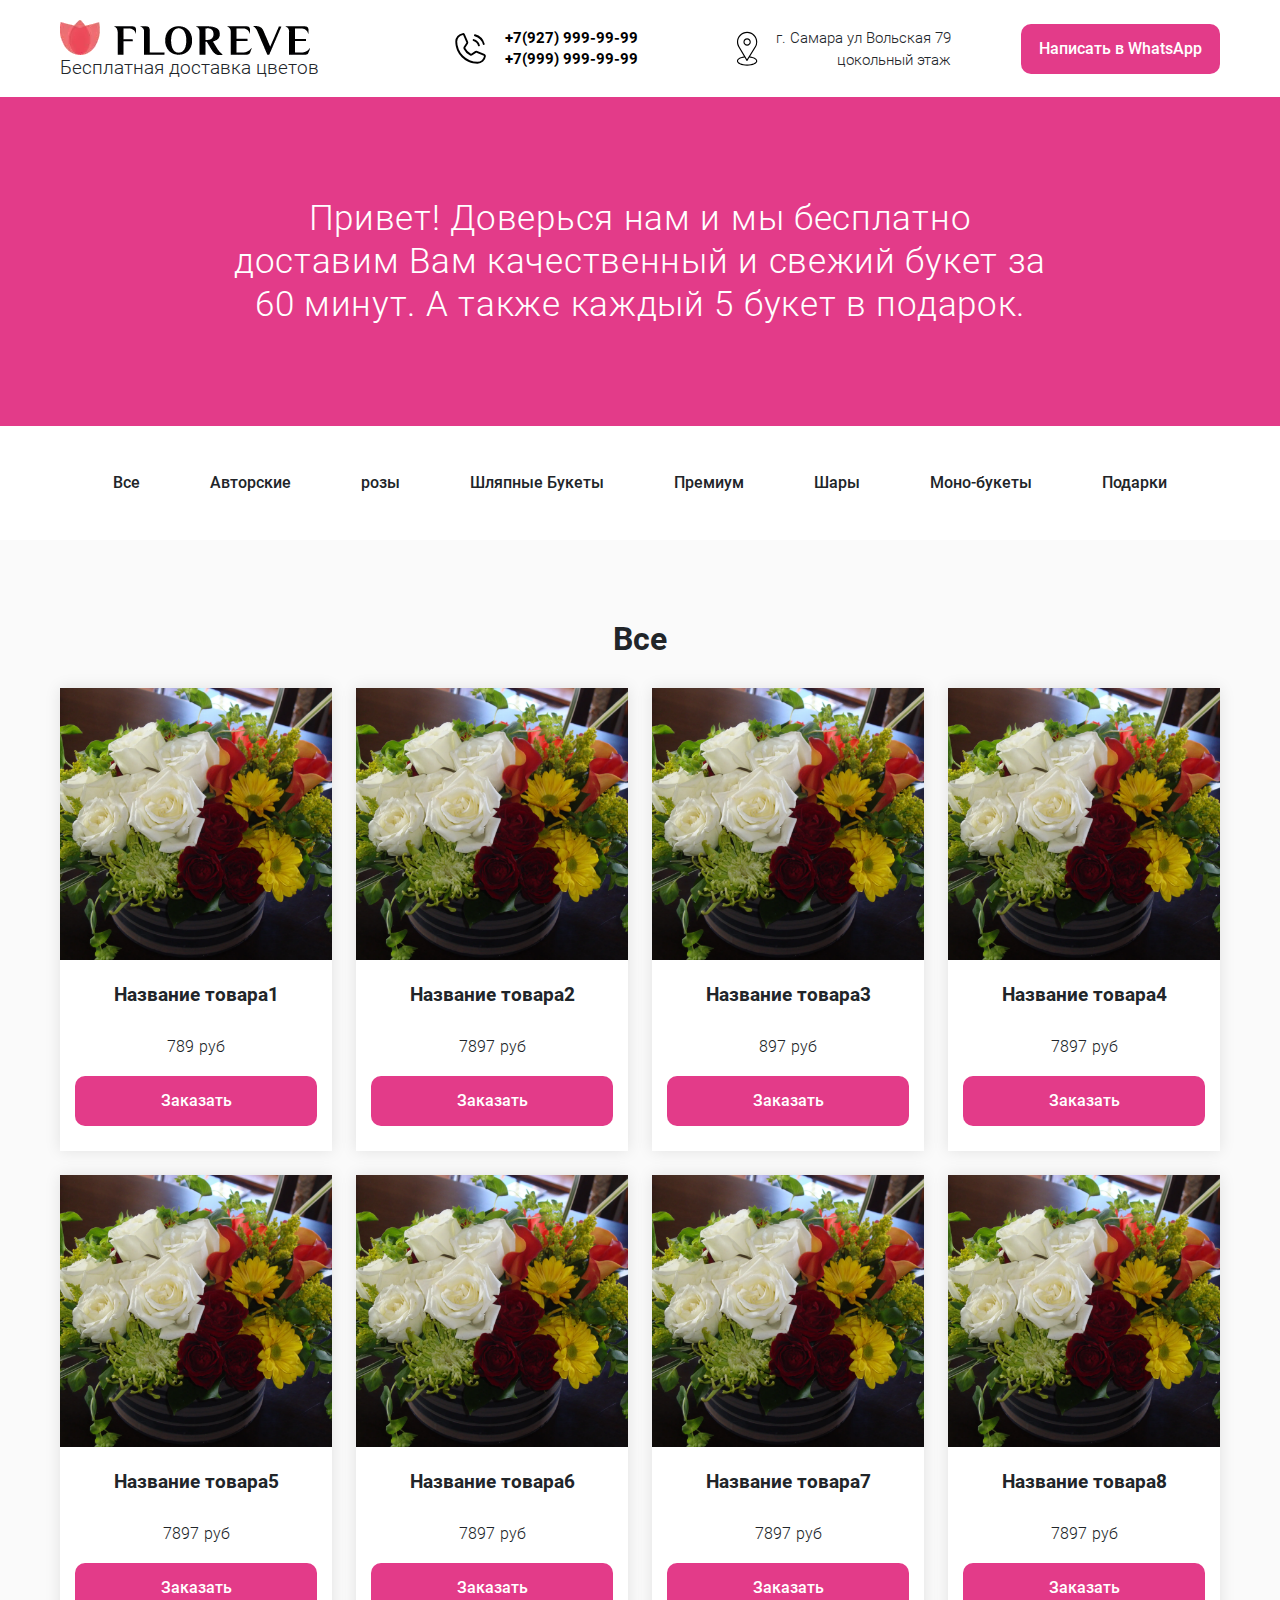
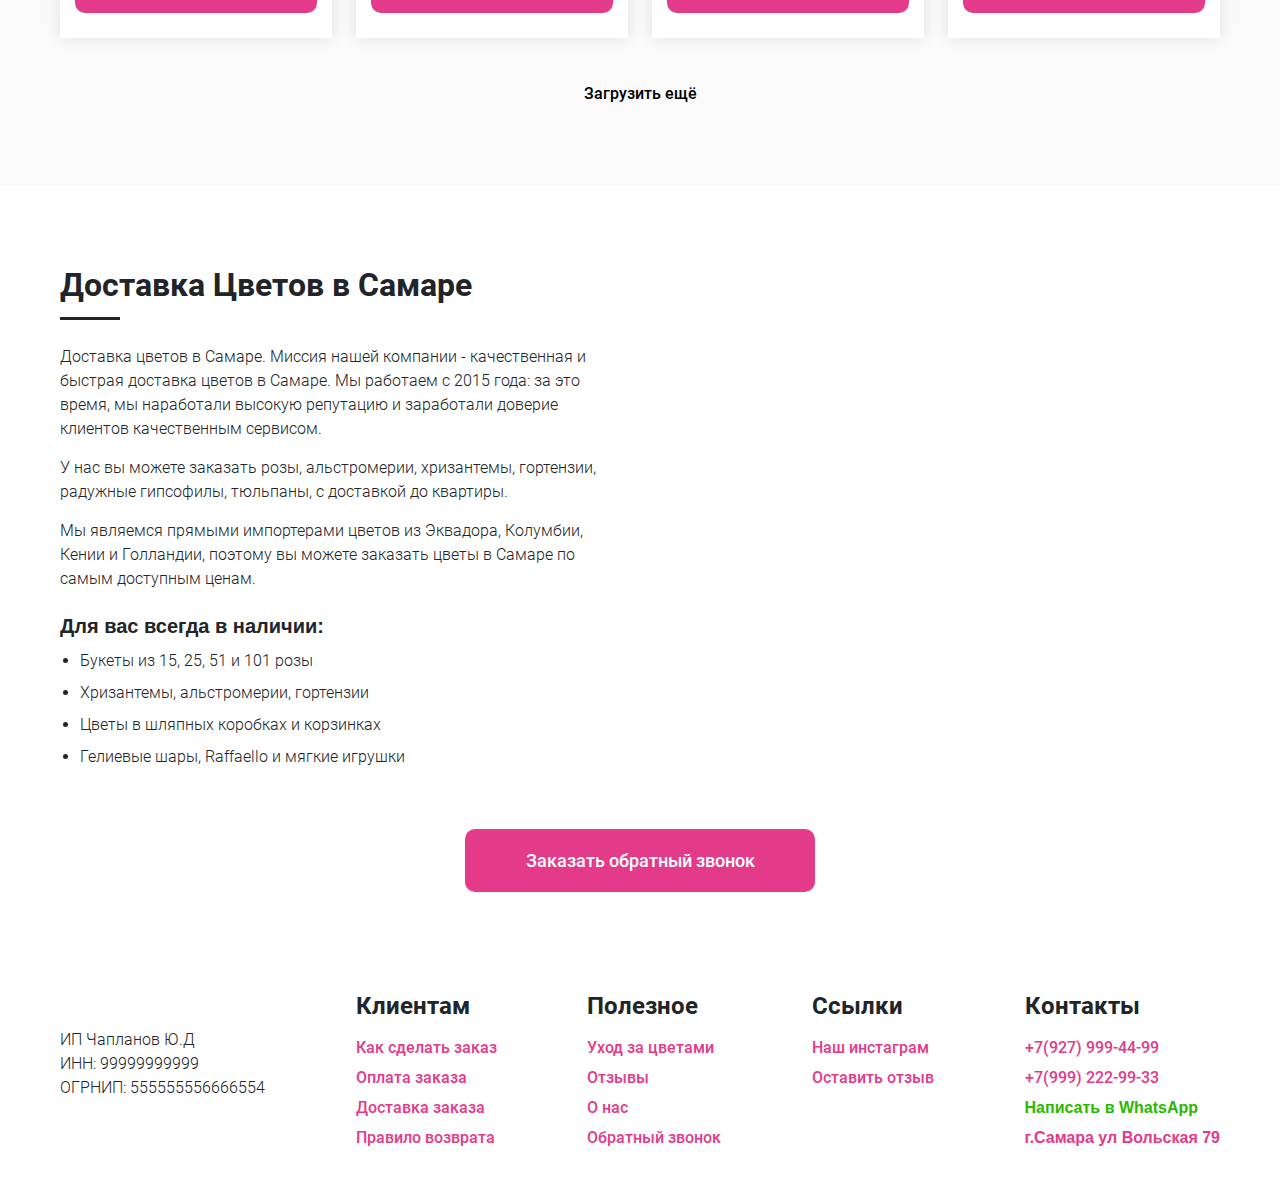
<file: index.html>
<!DOCTYPE html>
<html lang="ru">
  <head>
    <meta charset="UTF-8">
    <meta http-equiv="X-UA-Compatible" content="IE=edge">
    <meta name="viewport" content="width=device-width, initial-scale=1.0">
    <meta name="description" content="siteDescription">
    <title>Главная | Название сайта</title>
    <link rel="stylesheet" href="https://cdn.jsdelivr.net/npm/bootstrap@5.1.3/dist/css/bootstrap.min.css">
    <link rel="stylesheet" href="css/main.min.css?v=0.0.0.0">
  </head>
  <body class="page-home">
    <header class="header">
      <div class="container">
        <div class="info">
          <div class="logo">
            <div class="logo__images">
              <picture>
                <source type="image/webp" data-srcset="images/logo.webp" srcset="images/common/placeholder.png"/><img class="lazy" data-src="images/logo.png" src="images/common/placeholder.png" alt=""/>
              </picture>
            </div><span class="logo__text">Бесплатная доставка цветов</span>
          </div>
          <div class="phone">
            <svg class="icon icon-phone phone__icon">
              <use xlink:href="images/sprites/sprite-mono.svg#phone"></use>
            </svg>
            <div class="phone__tel"><a class="phone__contact" href="tel:+79999999999">+7(927) 999-99-99</a><a class="phone__contact" href="tel:+79999999999">+7(999) 999-99-99</a></div>
          </div>
          <div class="contact">
            <div class="contact__wrap">
              <svg class="icon icon-location contact__location">
                <use xlink:href="images/sprites/sprite-mono.svg#location"></use>
              </svg>
              <p class="contact__text">г. Самара ул Вольская 79 цокольный этаж</p>
            </div><a class="contact__btn btn" href="#">Написать в WhatsApp</a>
          </div>
        </div>
      </div>
      <div class="offer">
        <div class="container">
          <h1 class="offer__title">Привет! Доверься нам и мы бесплатно доставим Вам качественный и свежий букет за 60 минут. А также каждый 5 букет в подарок.</h1>
        </div>
      </div>
      <nav class="navigation">
        <div class="container">
          <ul class="navigation__list">
            <li class="navigation__link"><a class="navigation__item" href="#">Все</a></li>
            <li class="navigation__link"><a class="navigation__item" href="#">Авторские</a></li>
            <li class="navigation__link"><a class="navigation__item" href="#">розы</a></li>
            <li class="navigation__link"><a class="navigation__item" href="#">Шляпные Букеты</a></li>
            <li class="navigation__link"><a class="navigation__item" href="#">Премиум</a></li>
            <li class="navigation__link"><a class="navigation__item" href="#">Шары</a></li>
            <li class="navigation__link"><a class="navigation__item" href="#">Моно-букеты</a></li>
            <li class="navigation__link"><a class="navigation__item" href="#">Подарки</a></li>
          </ul>
        </div>
      </nav>
    </header>
    <section class="stocks">
      <div class="container">
        <div class="row">
          <div class="col-12">
            <h2 class="stocks__title">Все</h2>
          </div>
        </div>
        <div class="row">
          <div class="col-6 col-md-4 col-lg-3 col-xl-3 mb-4">
            <div class="stocks__wrap js-card__wrapper">
              <div class="stocks__images">
                <picture>
                  <source type="image/webp" data-srcset="images/swip1.webp" srcset="images/common/placeholder.png"/><img class="lazy stocks__img js-card__img" data-src="images/swip1.jpg" src="images/common/placeholder.png" alt=""/>
                </picture><a class="stocks__link" href="single.html#cards">Подробнее</a>
              </div>
              <h4 class="stocks__info js-card__title">Название товара1</h4>
              <div class="stocks__price"><span class="js-card__price">789</span><span class="cards__price-span">руб</span></div>
              <div class="stocks__cart"><a class="stocks__btn btn js-cart__link" href="#">Заказать</a></div>
            </div>
          </div>
          <div class="col-6 col-md-4 col-lg-3 col-xl-3 mb-4">
            <div class="stocks__wrap js-card__wrapper">
              <div class="stocks__images">
                <picture>
                  <source type="image/webp" data-srcset="images/swip1.webp" srcset="images/common/placeholder.png"/><img class="lazy stocks__img js-card__img" data-src="images/swip1.jpg" src="images/common/placeholder.png" alt=""/>
                </picture><a class="stocks__link" href="single.html#cards">Подробнее</a>
              </div>
              <h4 class="stocks__info js-card__title">Название товара2</h4>
              <div class="stocks__price"><span class="js-card__price">7897</span><span class="cards__price-span">руб</span></div>
              <div class="stocks__cart"><a class="stocks__btn btn js-cart__link" href="#">Заказать</a></div>
            </div>
          </div>
          <div class="col-6 col-md-4 col-lg-3 col-xl-3 mb-4">
            <div class="stocks__wrap js-card__wrapper">
              <div class="stocks__images">
                <picture>
                  <source type="image/webp" data-srcset="images/swip1.webp" srcset="images/common/placeholder.png"/><img class="lazy stocks__img js-card__img" data-src="images/swip1.jpg" src="images/common/placeholder.png" alt=""/>
                </picture><a class="stocks__link" href="single.html#cards">Подробнее</a>
              </div>
              <h4 class="stocks__info js-card__title">Название товара3</h4>
              <div class="stocks__price"><span class="js-card__price">897</span><span class="cards__price-span">руб</span></div>
              <div class="stocks__cart"><a class="stocks__btn btn js-cart__link" href="#">Заказать</a></div>
            </div>
          </div>
          <div class="col-6 col-md-4 col-lg-3 col-xl-3 mb-4">
            <div class="stocks__wrap js-card__wrapper">
              <div class="stocks__images">
                <picture>
                  <source type="image/webp" data-srcset="images/swip1.webp" srcset="images/common/placeholder.png"/><img class="lazy stocks__img js-card__img" data-src="images/swip1.jpg" src="images/common/placeholder.png" alt=""/>
                </picture><a class="stocks__link" href="single.html#cards">Подробнее</a>
              </div>
              <h4 class="stocks__info js-card__title">Название товара4</h4>
              <div class="stocks__price"><span class="js-card__price">7897</span><span class="cards__price-span">руб</span></div>
              <div class="stocks__cart"><a class="stocks__btn btn js-cart__link" href="#">Заказать</a></div>
            </div>
          </div>
          <div class="col-6 col-md-4 col-lg-3 col-xl-3 mb-4">
            <div class="stocks__wrap js-card__wrapper">
              <div class="stocks__images">
                <picture>
                  <source type="image/webp" data-srcset="images/swip1.webp" srcset="images/common/placeholder.png"/><img class="lazy stocks__img js-card__img" data-src="images/swip1.jpg" src="images/common/placeholder.png" alt=""/>
                </picture><a class="stocks__link" href="single.html#cards">Подробнее</a>
              </div>
              <h4 class="stocks__info js-card__title">Название товара5</h4>
              <div class="stocks__price"><span class="js-card__price">7897</span><span class="cards__price-span">руб</span></div>
              <div class="stocks__cart"><a class="stocks__btn btn js-cart__link" href="#">Заказать</a></div>
            </div>
          </div>
          <div class="col-6 col-md-4 col-lg-3 col-xl-3 mb-4">
            <div class="stocks__wrap js-card__wrapper">
              <div class="stocks__images">
                <picture>
                  <source type="image/webp" data-srcset="images/swip1.webp" srcset="images/common/placeholder.png"/><img class="lazy stocks__img js-card__img" data-src="images/swip1.jpg" src="images/common/placeholder.png" alt=""/>
                </picture><a class="stocks__link" href="single.html#cards">Подробнее</a>
              </div>
              <h4 class="stocks__info js-card__title">Название товара6</h4>
              <div class="stocks__price"><span class="js-card__price">7897</span><span class="cards__price-span">руб</span></div>
              <div class="stocks__cart"><a class="stocks__btn btn js-cart__link" href="#">Заказать</a></div>
            </div>
          </div>
          <div class="col-6 col-md-4 col-lg-3 col-xl-3 mb-4">
            <div class="stocks__wrap js-card__wrapper">
              <div class="stocks__images">
                <picture>
                  <source type="image/webp" data-srcset="images/swip1.webp" srcset="images/common/placeholder.png"/><img class="lazy stocks__img js-card__img" data-src="images/swip1.jpg" src="images/common/placeholder.png" alt=""/>
                </picture><a class="stocks__link" href="single.html#cards">Подробнее</a>
              </div>
              <h4 class="stocks__info js-card__title">Название товара7</h4>
              <div class="stocks__price"><span class="js-card__price">7897</span><span class="cards__price-span">руб</span></div>
              <div class="stocks__cart"><a class="stocks__btn btn js-cart__link" href="#">Заказать</a></div>
            </div>
          </div>
          <div class="col-6 col-md-4 col-lg-3 col-xl-3 mb-4">
            <div class="stocks__wrap js-card__wrapper">
              <div class="stocks__images">
                <picture>
                  <source type="image/webp" data-srcset="images/swip1.webp" srcset="images/common/placeholder.png"/><img class="lazy stocks__img js-card__img" data-src="images/swip1.jpg" src="images/common/placeholder.png" alt=""/>
                </picture><a class="stocks__link" href="single.html#cards">Подробнее</a>
              </div>
              <h4 class="stocks__info js-card__title">Название товара8</h4>
              <div class="stocks__price"><span class="js-card__price">7897</span><span class="cards__price-span">руб</span></div>
              <div class="stocks__cart"><a class="stocks__btn btn js-cart__link" href="#">Заказать</a></div>
            </div>
          </div><a class="true_loadmore" href="#">Загрузить ещё</a>
        </div>
      </div>
    </section>
    <div class="delivery">
      <div class="container">
        <div class="row d-flex align-items-center">
          <div class="col-12 col-lg-6">
            <div class="delivery__info">
              <h2 class="delivery__title">Доставка Цветов в Самаре</h2>
              <div class="delivery__text">Доставка цветов в Самаре. Миссия нашей компании - качественная и быстрая доставка цветов в Самаре. Мы работаем с 2015 года: за это время, мы наработали высокую репутацию и заработали доверие клиентов качественным сервисом.</div>
              <div class="delivery__text">У нас вы можете заказать розы, альстромерии, хризантемы, гортензии, радужные гипсофилы, тюльпаны, с доставкой до квартиры.</div>
              <div class="delivery__text"> Мы являемся прямыми импортерами цветов из Эквадора, Колумбии, Кении и Голландии, поэтому вы можете заказать цветы в Самаре по самым доступным ценам.</div>
              <ul class="delivery__list">Для вас всегда в наличии:
                <li class="delivery__item">Букеты из 15, 25, 51 и 101 розы</li>
                <li class="delivery__item">Хризантемы, альстромерии, гортензии</li>
                <li class="delivery__item">Цветы в шляпных коробках и корзинках</li>
                <li class="delivery__item"> Гелиевые шары, Raffaello и мягкие игрушки</li>
              </ul>
            </div>
          </div>
          <div class="col-12 col-lg-6 d-flex justify-content-end">
            <div class="delivery__photo">
              <picture>
                <source type="image/webp" data-srcset="images/delivery-photo.webp" srcset="images/common/placeholder.png"/><img class="lazy delivery__img" data-src="images/delivery-photo.jpg" src="images/common/placeholder.png" alt=""/>
              </picture>
            </div>
          </div>
        </div>
        <div class="row">
          <div class="col-12"><a class="delivery__link btn" href="#">Заказать обратный звонок</a></div>
        </div>
      </div>
    </div>
    <footer class="footer">
      <div class="container">
        <div class="footer__wrapper">
          <div class="footer__info">
            <div class="footer__logo">
              <picture>
                <source type="image/webp" data-srcset="images/logo.webp" srcset="images/common/placeholder.png"/><img class="lazy" data-src="images/logo.png" src="images/common/placeholder.png" alt=""/>
              </picture>
            </div>
            <div class="footer__requisites">ИП Чапланов Ю.Д</div>
            <div class="footer__requisites">ИНН: 99999999999</div>
            <div class="footer__requisites">ОГРНИП: 555555556666554</div>
            <div class="footer__icon"><a class="footer__icon_link" href="#">
                <picture>
                  <source type="image/webp" data-srcset="images/instag.webp" srcset="images/common/placeholder.png"/><img class="lazy" data-src="images/instag.undefined" src="images/common/placeholder.png" alt=""/>
                </picture></a><a class="footer__icon_link" href="#">
                <picture>
                  <source type="image/webp" data-srcset="images/teleg.webp" srcset="images/common/placeholder.png"/><img class="lazy" data-src="images/teleg.undefined" src="images/common/placeholder.png" alt=""/>
                </picture></a><a class="footer__icon_link" href="#">
                <picture>
                  <source type="image/webp" data-srcset="images/vaiber.webp" srcset="images/common/placeholder.png"/><img class="lazy" data-src="images/vaiber.undefined" src="images/common/placeholder.png" alt=""/>
                </picture></a><a class="footer__icon_link" href="#">
                <picture>
                  <source type="image/webp" data-srcset="images/watsap.webp" srcset="images/common/placeholder.png"/><img class="lazy" data-src="images/watsap.undefined" src="images/common/placeholder.png" alt=""/>
                </picture></a></div>
          </div>
          <div class="footer__clients">
            <h3 class="footer__wrap">Клиентам</h3>
            <ul class="footer__list">
              <li class="footer__item"><a class="footer__link" href="#">Как сделать заказ</a></li>
              <li class="footer__item"><a class="footer__link" href="#">Оплата заказа</a></li>
              <li class="footer__item"><a class="footer__link" href="#">Доставка заказа</a></li>
              <li class="footer__item"><a class="footer__link" href="#">Правило возврата</a></li>
            </ul>
          </div>
          <div class="footer__useful">
            <h3 class="footer__wrap">Полезное</h3>
            <ul class="footer__list">
              <li class="footer__item"><a class="footer__link" href="#">Уход за цветами</a></li>
              <li class="footer__item"><a class="footer__link" href="#">Отзывы</a></li>
              <li class="footer__item"><a class="footer__link" href="#">О нас</a></li>
              <li class="footer__item"><a class="footer__link" href="#">Обратный звонок</a></li>
            </ul>
          </div>
          <div class="footer__networks">
            <h3 class="footer__wrap">Ссылки</h3>
            <ul class="footer__list">
              <li class="footer__item"><a class="footer__link" href="#">Наш инстаграм</a></li>
              <li class="footer__item"><a class="footer__link" href="#">Оставить отзыв</a></li>
            </ul>
          </div>
          <div class="footer__contacts">
            <h3 class="footer__wrap">Контакты</h3><a class="footer__tel" href="tel:+79279999999">+7(927) 999-44-99</a><a class="footer__tel" href="tel:+79999999999">+7(999) 222-99-33</a><a class="footer__tel footer__teleg" href="#">Написать в WhatsApp</a>
            <div class="footer__text">г.Самара ул Вольская 79</div>
          </div>
        </div>
      </div>
    </footer>
    <div class="container">
      <button class="cart-icon js-cards">
        <div class="cart-icon__wrap"><span class="cart-icon__counter">0</span><img class="cart-icon__img" src="images/cart.svg" alt="Корзина"></div>
      </button>
    </div>
    <form class="cart">
      <div class="cart__wrapper">
        <div class="cart__close">x</div>
        <div class="row">
          <div class="col-12">
            <h2 class="cart__wrap-title">Корзина</h2>
          </div>
        </div>
        <div class="cart__js"></div>
        <div class="row">
          <div class="col-12 d-flex justify-content-end">
            <div class="cart__total-price">Итого:<span class="cart__total-span">25894</span><span class="cards__price-span">руб</span></div>
          </div>
        </div>
        <div class="form__wrapper">
          <h3 class="form__title">Заполните форму отправки</h3>
          <label class="form__label">
            <input class="form__input" type="text" placeholder="Имя" name="text">
          </label>
          <label class="form__label">
            <input class="form__input" type="tel" placeholder="Телефон" name="phone">
          </label>
          <label class="form__check">
            <input class="form__check-input" type="checkbox" name="value"><span class="form__check-span"></span><span class="form__check-title">Нужна открытка</span>
          </label>
          <div class="form__name-deliveri">
            <label class="form__label">
              <input class="form__input" type="text" placeholder="Для кого" name="text">
            </label>
            <label class="form__label">
              <input class="form__input" type="text" placeholder="От кого" name="text">
            </label>
            <label class="form__label">
              <textarea class="form__textarea" name="text" placeholder="Пожилание"></textarea>
            </label>
          </div>
          <label class="form__label">
            <textarea class="form__textarea" name="text" placeholder="Адрес доставки"></textarea>
          </label>
          <button class="form__button btn" type="submit">Отправить заявку</button>
          <label class="form__check">
            <input class="form__check-input" type="checkbox" name="value"><span class="form__check-span"></span><span class="form__check-title">Политика конфеденциальности</span>
          </label>
        </div>
      </div>
    </form>
    <script src="js/main.min.js?v=0.0.0.0"></script>
  </body>
</html>
</file>
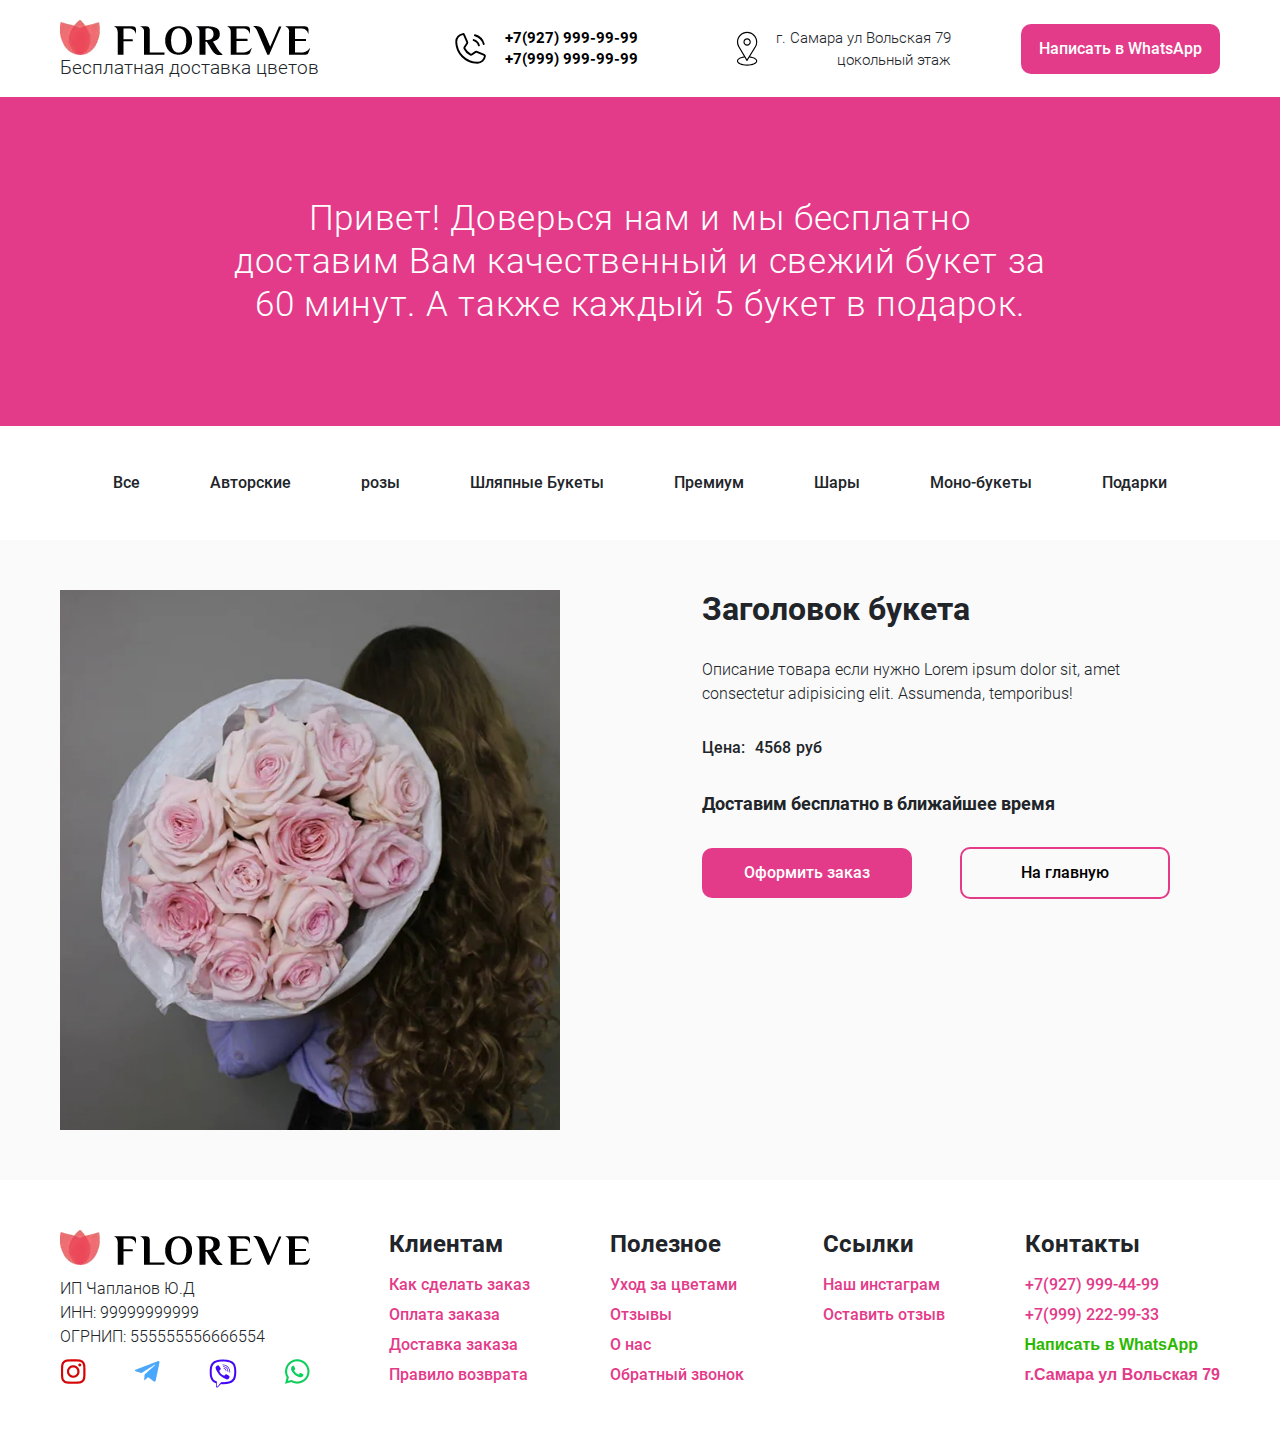
<file: single.html>
<!DOCTYPE html>
<html lang="ru">
  <head>
    <meta charset="UTF-8">
    <meta http-equiv="X-UA-Compatible" content="IE=edge">
    <meta name="viewport" content="width=device-width, initial-scale=1.0">
    <meta name="description" content="siteDescription">
    <title>Продукт | Название сайта</title>
    <link rel="stylesheet" href="https://cdn.jsdelivr.net/npm/bootstrap@5.1.3/dist/css/bootstrap.min.css">
    <link rel="stylesheet" href="css/main.min.css?v=0.0.0.0">
  </head>
  <body class="page-product">
    <header class="header">
      <div class="container">
        <div class="info">
          <div class="logo">
            <div class="logo__images">
              <picture>
                <source type="image/webp" data-srcset="images/logo.webp" srcset="images/common/placeholder.png"/><img class="lazy" data-src="images/logo.png" src="images/common/placeholder.png" alt=""/>
              </picture>
            </div><span class="logo__text">Бесплатная доставка цветов</span>
          </div>
          <div class="phone">
            <svg class="icon icon-phone phone__icon">
              <use xlink:href="images/sprites/sprite-mono.svg#phone"></use>
            </svg>
            <div class="phone__tel"><a class="phone__contact" href="tel:+79999999999">+7(927) 999-99-99</a><a class="phone__contact" href="tel:+79999999999">+7(999) 999-99-99</a></div>
          </div>
          <div class="contact">
            <div class="contact__wrap">
              <svg class="icon icon-location contact__location">
                <use xlink:href="images/sprites/sprite-mono.svg#location"></use>
              </svg>
              <p class="contact__text">г. Самара ул Вольская 79 цокольный этаж</p>
            </div><a class="contact__btn btn" href="#">Написать в WhatsApp</a>
          </div>
        </div>
      </div>
      <div class="offer">
        <div class="container">
          <h1 class="offer__title">Привет! Доверься нам и мы бесплатно доставим Вам качественный и свежий букет за 60 минут. А также каждый 5 букет в подарок.</h1>
        </div>
      </div>
      <nav class="navigation">
        <div class="container">
          <ul class="navigation__list">
            <li class="navigation__link"><a class="navigation__item" href="#">Все</a></li>
            <li class="navigation__link"><a class="navigation__item" href="#">Авторские</a></li>
            <li class="navigation__link"><a class="navigation__item" href="#">розы</a></li>
            <li class="navigation__link"><a class="navigation__item" href="#">Шляпные Букеты</a></li>
            <li class="navigation__link"><a class="navigation__item" href="#">Премиум</a></li>
            <li class="navigation__link"><a class="navigation__item" href="#">Шары</a></li>
            <li class="navigation__link"><a class="navigation__item" href="#">Моно-букеты</a></li>
            <li class="navigation__link"><a class="navigation__item" href="#">Подарки</a></li>
          </ul>
        </div>
      </nav>
    </header>
    <div class="cards js-card__wrapper" id="cards">
      <div class="container">
        <div class="row">
          <div class="col-12 col-lg-6">
            <div class="cards__images">
              <picture>
                <source type="image/webp" data-srcset="images/delivery-photo.webp" srcset="images/common/placeholder.png"/><img class="lazy cards__img js-card__img" data-src="images/delivery-photo.jpg" src="images/common/placeholder.png" alt=""/>
              </picture>
            </div>
          </div>
          <div class="col-12 col-lg-6">
            <div class="cards__wrapper">
              <h2 class="cards__title js-card__title">Заголовок букета</h2>
              <p class="cards__text">Описание товара если нужно Lorem ipsum dolor sit, amet consectetur adipisicing elit. Assumenda, temporibus!</p>
              <div class="cards__price">Цена:<span class="cards__price-tot js-card__price">4568</span><span class="cards__price-span">руб</span></div>
              <div class="cards__deleviry">Доставим бесплатно в ближайшее время</div>
              <div class="cards__item"><a class="cards__link btn js-cart__link" href="#">Оформить заказ</a><a class="cards__home btn" href="index.html">На главную</a></div>
            </div>
          </div>
        </div>
      </div>
    </div>
    <footer class="footer">
      <div class="container">
        <div class="footer__wrapper">
          <div class="footer__info">
            <div class="footer__logo">
              <picture>
                <source type="image/webp" data-srcset="images/logo.webp" srcset="images/common/placeholder.png"/><img class="lazy" data-src="images/logo.png" src="images/common/placeholder.png" alt=""/>
              </picture>
            </div>
            <div class="footer__requisites">ИП Чапланов Ю.Д</div>
            <div class="footer__requisites">ИНН: 99999999999</div>
            <div class="footer__requisites">ОГРНИП: 555555556666554</div>
            <div class="footer__icon"><a class="footer__icon_link" href="#">
                <picture>
                  <source type="image/webp" data-srcset="images/instag.webp" srcset="images/common/placeholder.png"/><img class="lazy" data-src="images/instag.undefined" src="images/common/placeholder.png" alt=""/>
                </picture></a><a class="footer__icon_link" href="#">
                <picture>
                  <source type="image/webp" data-srcset="images/teleg.webp" srcset="images/common/placeholder.png"/><img class="lazy" data-src="images/teleg.undefined" src="images/common/placeholder.png" alt=""/>
                </picture></a><a class="footer__icon_link" href="#">
                <picture>
                  <source type="image/webp" data-srcset="images/vaiber.webp" srcset="images/common/placeholder.png"/><img class="lazy" data-src="images/vaiber.undefined" src="images/common/placeholder.png" alt=""/>
                </picture></a><a class="footer__icon_link" href="#">
                <picture>
                  <source type="image/webp" data-srcset="images/watsap.webp" srcset="images/common/placeholder.png"/><img class="lazy" data-src="images/watsap.undefined" src="images/common/placeholder.png" alt=""/>
                </picture></a></div>
          </div>
          <div class="footer__clients">
            <h3 class="footer__wrap">Клиентам</h3>
            <ul class="footer__list">
              <li class="footer__item"><a class="footer__link" href="#">Как сделать заказ</a></li>
              <li class="footer__item"><a class="footer__link" href="#">Оплата заказа</a></li>
              <li class="footer__item"><a class="footer__link" href="#">Доставка заказа</a></li>
              <li class="footer__item"><a class="footer__link" href="#">Правило возврата</a></li>
            </ul>
          </div>
          <div class="footer__useful">
            <h3 class="footer__wrap">Полезное</h3>
            <ul class="footer__list">
              <li class="footer__item"><a class="footer__link" href="#">Уход за цветами</a></li>
              <li class="footer__item"><a class="footer__link" href="#">Отзывы</a></li>
              <li class="footer__item"><a class="footer__link" href="#">О нас</a></li>
              <li class="footer__item"><a class="footer__link" href="#">Обратный звонок</a></li>
            </ul>
          </div>
          <div class="footer__networks">
            <h3 class="footer__wrap">Ссылки</h3>
            <ul class="footer__list">
              <li class="footer__item"><a class="footer__link" href="#">Наш инстаграм</a></li>
              <li class="footer__item"><a class="footer__link" href="#">Оставить отзыв</a></li>
            </ul>
          </div>
          <div class="footer__contacts">
            <h3 class="footer__wrap">Контакты</h3><a class="footer__tel" href="tel:+79279999999">+7(927) 999-44-99</a><a class="footer__tel" href="tel:+79999999999">+7(999) 222-99-33</a><a class="footer__tel footer__teleg" href="#">Написать в WhatsApp</a>
            <div class="footer__text">г.Самара ул Вольская 79</div>
          </div>
        </div>
      </div>
    </footer>
    <div class="container">
      <button class="cart-icon js-cards">
        <div class="cart-icon__wrap"><span class="cart-icon__counter">0</span><img class="cart-icon__img" src="images/cart.svg" alt="Корзина"></div>
      </button>
    </div>
    <form class="cart">
      <div class="cart__wrapper">
        <div class="cart__close">x</div>
        <div class="row">
          <div class="col-12">
            <h2 class="cart__wrap-title">Корзина</h2>
          </div>
        </div>
        <div class="cart__js"></div>
        <div class="row">
          <div class="col-12 d-flex justify-content-end">
            <div class="cart__total-price">Итого:<span class="cart__total-span">25894</span><span class="cards__price-span">руб</span></div>
          </div>
        </div>
        <div class="form__wrapper">
          <h3 class="form__title">Заполните форму отправки</h3>
          <label class="form__label">
            <input class="form__input" type="text" placeholder="Имя" name="text">
          </label>
          <label class="form__label">
            <input class="form__input" type="tel" placeholder="Телефон" name="phone">
          </label>
          <label class="form__check">
            <input class="form__check-input" type="checkbox" name="value"><span class="form__check-span"></span><span class="form__check-title">Нужна открытка</span>
          </label>
          <div class="form__name-deliveri">
            <label class="form__label">
              <input class="form__input" type="text" placeholder="Для кого" name="text">
            </label>
            <label class="form__label">
              <input class="form__input" type="text" placeholder="От кого" name="text">
            </label>
            <label class="form__label">
              <textarea class="form__textarea" name="text" placeholder="Пожилание"></textarea>
            </label>
          </div>
          <label class="form__label">
            <textarea class="form__textarea" name="text" placeholder="Адрес доставки"></textarea>
          </label>
          <button class="form__button btn" type="submit">Отправить заявку</button>
          <label class="form__check">
            <input class="form__check-input" type="checkbox" name="value"><span class="form__check-span"></span><span class="form__check-title">Политика конфеденциальности</span>
          </label>
        </div>
      </div>
    </form>
    <script src="js/main.min.js?v=0.0.0.0"></script>
  </body>
</html>
</file>
<file: css/main.min.css>
/*! normalize.css v8.0.1 | MIT License | github.com/necolas/normalize.css */html{line-height:1.15;-webkit-text-size-adjust:100%}details,main{display:block}hr{box-sizing:content-box;height:0;overflow:visible}code,kbd,pre,samp{font-family:monospace,monospace;font-size:1em}a{background-color:transparent}abbr[title]{border-bottom:none;text-decoration:underline;-webkit-text-decoration:underline dotted;text-decoration:underline dotted}b,strong{font-weight:bolder}small{font-size:80%}sub,sup{font-size:75%;line-height:0;position:relative;vertical-align:baseline}sub{bottom:-.25em}sup{top:-.5em}img{border-style:none;max-width:100%;height:auto;vertical-align:middle}button,input,optgroup,select,textarea{font-family:inherit;font-size:100%;line-height:1.15;margin:0}button,input{overflow:visible}button,select{text-transform:none}[type=button],[type=reset],[type=submit],button{-webkit-appearance:button}[type=button]::-moz-focus-inner,[type=reset]::-moz-focus-inner,[type=submit]::-moz-focus-inner,button::-moz-focus-inner{border-style:none;padding:0}[type=button]:-moz-focusring,[type=reset]:-moz-focusring,[type=submit]:-moz-focusring,button:-moz-focusring{outline:ButtonText dotted 1px}fieldset{padding:.35em .75em .625em}legend{box-sizing:border-box;color:inherit;display:table;max-width:100%;padding:0;white-space:normal}progress{vertical-align:baseline}textarea{overflow:auto}[type=checkbox],[type=radio]{box-sizing:border-box;padding:0}[type=number]::-webkit-inner-spin-button,[type=number]::-webkit-outer-spin-button{height:auto}[type=search]{-webkit-appearance:textfield;outline-offset:-2px}[type=search]::-webkit-search-decoration{-webkit-appearance:none}::-webkit-file-upload-button{-webkit-appearance:button;font:inherit}summary{display:list-item}[hidden],template{display:none}@font-face{font-family:Roboto-Bold;src:local("Roboto-Bold"),url(../fonts/Roboto-Bold.woff) format("woff"),url(../fonts/Roboto-Bold.woff2) format("woff2");font-weight:700;font-display:swap;font-style:normal}@font-face{font-family:Roboto-Light;src:local("Roboto-Light"),url(../fonts/Roboto-Light.woff) format("woff"),url(../fonts/Roboto-Light.woff2) format("woff2");font-weight:300;font-display:swap;font-style:normal}@font-face{font-family:Roboto-Medium;src:local("Roboto-Medium"),url(../fonts/Roboto-Medium.woff) format("woff"),url(../fonts/Roboto-Medium.woff2) format("woff2");font-weight:500;font-display:swap;font-style:normal}*,::after,::before{box-sizing:inherit}html{height:100%;font-size:16px}body{margin:0;display:flex;flex-direction:column;box-sizing:border-box;position:relative;min-height:100%;font-family:Roboto-Light,sans-serif}h1{margin:.67em 0;font-size:2.2rem;font-family:Roboto-Bold,sans-serif}h2{font-size:2rem;font-family:Roboto-Bold,sans-serif}h3{font-size:1.5rem;font-family:Roboto-Bold,sans-serif}h4{font-size:1.2rem;font-family:Roboto-Bold,sans-serif}h5{font-size:1.25rem;font-family:Roboto-Bold,sans-serif}h6{font-size:1rem;font-family:Roboto-Bold,sans-serif}.btn{display:block;padding:12px 17px;background:#e33b89;color:#fff;text-decoration:none;border-radius:10px;font-family:Roboto-Medium;font-weight:500;transition:.3s ease-in}.btn:hover{background:#bb0b5d;color:#fff}.cart{display:none;background:rgba(0,0,0,.7);position:fixed;left:0;top:0;right:0;bottom:0;overflow-x:auto;padding:30px 10px}.cart__wrapper{max-width:900px;margin:0 auto;padding:30px 10px;background:#fff;border-radius:15px;position:relative}.cart__wrapper .cart__close{position:absolute;top:10px;right:10px;width:35px;height:35px;border:2px solid #db0764;border-radius:50%;display:flex;justify-content:center;align-items:center;font-size:20px;padding-bottom:4px;cursor:pointer}.cart__wrapper .wrap{border-bottom:1px solid #000;padding:30px 0;align-items:center;position:relative}.cart__wrap-title{text-align:center;margin-bottom:50px}.cart__images{position:relative}.cart__images .cards__radio-label{position:absolute;left:-30px;top:0}.cart span.cart__info{background:#e33b89;color:#fff;width:25px;height:25px;font-size:16px}.cart__quant{width:32px;height:32px;border:2px solid #db0764;margin:9px;border-radius:5px;font-size:20px;background:#fff;display:flex;justify-content:center;align-items:center;color:#000}.cart__total{font-family:Roboto-Medium}.cart__total-pr-span{margin-left:5px}.cart__remuv{position:absolute;top:5px;right:13px;width:30px;height:30px;border:2px solid #db0764;display:flex;align-items:center;justify-content:center;border-radius:50%;cursor:pointer}.cart__total-price{margin-top:20px;font-family:Roboto-Medium}.cart__total-span{margin-left:10px}.form{padding:40px 10px}.form__wrapper{max-width:400px;margin:50px auto auto;padding:20px;display:flex;flex-direction:column;background:#fafafd;border-radius:10px}.form__title{font-size:22px;margin:20px auto 30px}.form__check{display:block;cursor:pointer;margin-bottom:20px}.form__check-input{width:1px;height:1px;position:absolute;opacity:0;-webkit-appearance:none;-moz-appearance:none;appearance:none}.form__check-span{position:relative;display:inline-block;margin-right:20px;width:20px;height:20px;background-color:transparent;border:1px solid #777;border-radius:3px;vertical-align:text-bottom}.form__check-input:checked+.form__check-span::before{content:"";display:block;width:18px;height:18px;position:absolute;left:0;top:0;background-image:url(../images/check.png);color:#000;background-repeat:no-repeat;background-size:16px;background-position:center;transform:rotate(0);text-align:center}input{box-shadow:0 0 0 1000px #fff inset}.form__button,.form__input,.form__textarea{width:100%;border-radius:10px;border:1px solid #000;padding:12px 10px;margin-bottom:20px;outline:transparent}.cart-icon{display:none;border:none;background:0 0;right:30px;bottom:150px;position:fixed}.cart-icon__wrap{width:60px;height:60px;border:2px solid #db0764;border-radius:50%;display:flex;justify-content:center;align-items:center;cursor:pointer;position:relative;background:#fff}.cart-icon__counter{position:absolute;display:flex;justify-content:center;align-items:center;width:20px;height:20px;border:1px solid #db0764;border-radius:50%;top:-2px;right:-4px;background:#fff;font-size:14px;font-family:Roboto-Medium}.cart-icon__img{width:30px;height:30px}.form__name-deliveri .form__label{width:100%}.form__name-deliveri{display:none}.delivery{padding:80px 0 10px}.delivery__title{margin-bottom:40px;position:relative}.delivery__title::after{position:absolute;content:"";bottom:-15px;left:0;width:60px;height:3px;background-color:#212529;display:block}.delivery__info{max-width:575px}.delivery__text{margin-bottom:15px;margin-top:15px}.delivery__list{font-size:20px;font-family:Roboto-Bolt,sans-serif;font-weight:700;padding:0;margin-top:20px;margin-bottom:20px}.delivery__item{font-family:Roboto-Light,sans-serif;font-weight:300;font-size:16px;margin-left:20px;margin-top:8px}.delivery__link{max-width:350px;width:100%;margin:40px auto;padding:17px;display:flex;align-items:center;justify-content:center;font-size:18px}.delivery__photo{max-width:540px}.footer{padding:50px 0 30px}.footer__wrapper{display:flex;justify-content:space-between}.footer__logo{margin-bottom:12px;max-width:250px;max-height:35px}.footer__logo img{-o-object-fit:cover;object-fit:cover}.footer__wrap{margin-bottom:15px}.footer__list{padding:0}.footer__item{list-style:none;padding-bottom:6px}.footer a{display:block;text-decoration:none;color:#e33b89;list-style:none;font-family:Roboto-Medium;font-weight:500}.footer__tel{padding-bottom:6px}.footer a.footer__teleg{font-family:Roboto-Bolt,sans-serif;font-weight:700;color:#2bb800}.footer__text{font-family:Roboto-Bolt,sans-serif;font-weight:700;color:#e33b89}.footer__icon{display:flex;justify-content:space-between}.footer a.footer__icon_link{padding:10px}.footer a.footer__icon_link:last-child{padding-right:0}.footer a.footer__icon_link:first-child{padding-left:0}.container{max-width:1200px;margin:0 auto;padding-left:20px;padding-right:20px}.info{display:flex;justify-content:space-between;align-items:center;padding:20px 0}.logo__images{width:300px;height:auto}.logo__text{font-size:19px;line-height:18px;display:block;margin-top:4px}.phone{display:flex;align-items:center}.phone__icon{width:40px;height:40px}.phone__tel{display:flex;flex-direction:column;padding-left:15px}.phone__contact{text-decoration:none;font-family:Roboto-Bold;color:#000;line-height:21px;font-size:15px}.contact,.contact__wrap{display:flex;align-items:center}.contact__location{width:38px;height:38px}.contact__text{max-width:185px;text-align:end;line-height:22px;font-size:15px;margin:0 40px 0 0}.contact__btn{margin-left:30px}.offer{padding:100px 0;background:#e33b89}.offer__title{max-width:815px;text-align:center;color:#fff;font-family:Roboto-light;letter-spacing:.02em;margin:0 auto;font-weight:300;line-height:43px}.navigation{padding:35px 0}.navigation__list{display:flex;flex-wrap:wrap;list-style-type:none;justify-content:center;padding:0;margin:0}.navigation__link{padding:10px 15px}.navigation__item{padding:7px 20px;text-decoration:none;color:inherit;font-family:Roboto-Medium;border-radius:20px}.page-content{flex-grow:1}.cards{padding:50px 0;background:#fafafa}.cards__images{max-width:500px}.cards__img{-o-object-fit:cover;object-fit:cover}.cards__wrapper{padding-left:50px;padding-right:50px}.cards__text,.cards__title{margin-bottom:30px}.cards__info{width:40px;height:40px;display:flex;border:2px solid #bb0b5d;border-radius:5px;font-size:20px;justify-content:center;align-items:center;margin-left:30px;color:#000;cursor:pointer;font-family:Roboto-Bold,sans-serif}.cards__wrap{display:flex;align-items:flex-end;margin-bottom:30px}.cards__radio-input{width:1px;height:1px;position:absolute;opacity:0;-webkit-appearance:none;-moz-appearance:none;appearance:none}.cards__radio{display:flex}.cards__radio-input:checked+span.cards__info{background-color:#bb0b5d;color:#fff;border:none}.cards__price-tot{margin-left:10px}.cards__price{margin-bottom:30px;font-family:Roboto-Medium,sans-serif}.cards__price-span{margin-left:5px}.cards__deleviry{margin-bottom:30px;font-family:Roboto-Bold;font-size:18px}.cards__link{max-width:210px;width:100%;margin-right:10px}.cards__item{display:flex;justify-content:space-between;align-items:center}.cards__home{max-width:210px;width:100%;background:0 0;color:#000;border:2px solid #e33b89}.stocks{padding:80px 0 60px;background-color:#fafafa}.stocks__wrap{background:#fff;box-shadow:0 0 15px rgba(0,0,0,.1);margin-bottom:30px;width:100%;text-align:center;padding-bottom:25px;display:flex;flex-direction:column;justify-content:flex-end;height:100%;flex-grow:inherit}.stocks__title{margin-bottom:30px;text-align:center}.stocks__images{padding:0 0 100%;overflow:hidden;position:relative;margin-bottom:23px}.stocks__link{position:absolute;display:flex;text-decoration:none;flex-direction:column;justify-content:center;left:0;top:0;width:100%;height:100%;background:rgba(0,0,0,0);color:transparent;transition:.3s ease-in}.stocks__link:hover{background:rgba(0,0,0,.6);color:#fff;font-size:18px;font-weight:700}.stocks__img{display:flex;flex-direction:column;justify-content:center;background:rgba(0,0,0,0);color:transparent;width:100%;height:100%;-o-object-fit:cover;object-fit:cover;position:absolute;left:0;top:0}.stocks__btn{width:100%;margin:auto}.stocks__cart{padding-left:15px;padding-right:15px}.stocks__info{flex-grow:1;padding-left:15px;padding-right:15px;margin:0}.stocks__price{display:block;font-weight:400;font-size:16px;line-height:22px;margin-bottom:18px}.true_loadmore{width:100%;background:0 0;color:#000;padding:20px 15px;display:flex;justify-content:center;transition:none;text-decoration:none;font-family:Roboto-Medium;font-weight:500}.true_loadmore:hover{color:#000}@media screen and (max-width:1200px){.footer{padding:30px 0}.footer__logo{max-width:220px}.contact__text{margin-right:18px;max-width:180px}.contact__btn{margin-left:0}.phone__tel{padding-left:8px}}@media screen and (max-width:992px){.delivery__info{margin:auto auto 50px}.delivery__photo{margin:auto}.footer__wrapper{flex-wrap:wrap}.footer__info{width:100%}.footer__logo{margin:auto}.footer__requisites{text-align:left}.footer__icon{justify-content:flex-end;margin-bottom:30px;margin-top:-41px;flex-wrap:wrap}.footer__icon_link{margin:0 12px}.info{flex-wrap:wrap;justify-content:space-around}.contact{flex-grow:1;justify-content:space-around;margin-top:30px}.contact__text{margin-right:35px}.contact__btn{margin-left:35px}.cards__images{max-width:600px;margin:auto auto 50px}.cards__wrapper{padding:0}.cards__title{text-align:center}.cards__item{justify-content:start}.cards__link{margin-right:30px}.stocks{padding:60px 0 40px}}@media screen and (max-width:768px){.cart-icon{right:5px;bottom:100px}.cart-icon__wrap{width:50px;height:50px}.cart-icon__img{width:25px;height:25px}.delivery{padding:60px 0 10px}.footer__wrapper{justify-content:space-around}.footer__info{width:100%}.footer__clients,.footer__contacts,.footer__networks,.footer__useful{width:50%}.footer__logo{margin:0 0 12px}.footer__icon{justify-content:left;margin-top:0}.footer__icon_link{margin:0 8px}}@media screen and (max-width:576px){.cart__wrapper .wrap{align-items:start;padding-bottom:15px}.cart__title{font-size:19px}.quantity{margin-top:10px}.totl{margin-top:-25px}.footer__logo{margin:auto auto 15px}.footer__requisites{text-align:center}.footer__icon{justify-content:center;margin-top:10px}.footer__contacts,.footer__useful{width:40%}.info{flex-direction:column;flex-wrap:nowrap}.logo{margin:auto auto 30px;padding-left:35px}.logo__text{margin-top:10px}.phone{margin-right:8px}.contact{flex-direction:column}.contact__text{margin-right:0}.contact__btn{margin:30px auto 10px}.offer{padding:80px 0}.stocks__images{margin-bottom:10px}.stocks__price{margin-bottom:8px;margin-top:-20px}.stocks__cart{padding-left:8px;padding-right:8px}.stocks__btn{padding:10px 17px}.stocks__wrap{padding-bottom:15px}}@media screen and (max-width:400px){.cards__link{margin-right:5px}.cards__home,.cards__link{padding:10px 3px}}@media screen and (max-width:340px){.logo{padding-left:21px}}
</file>
